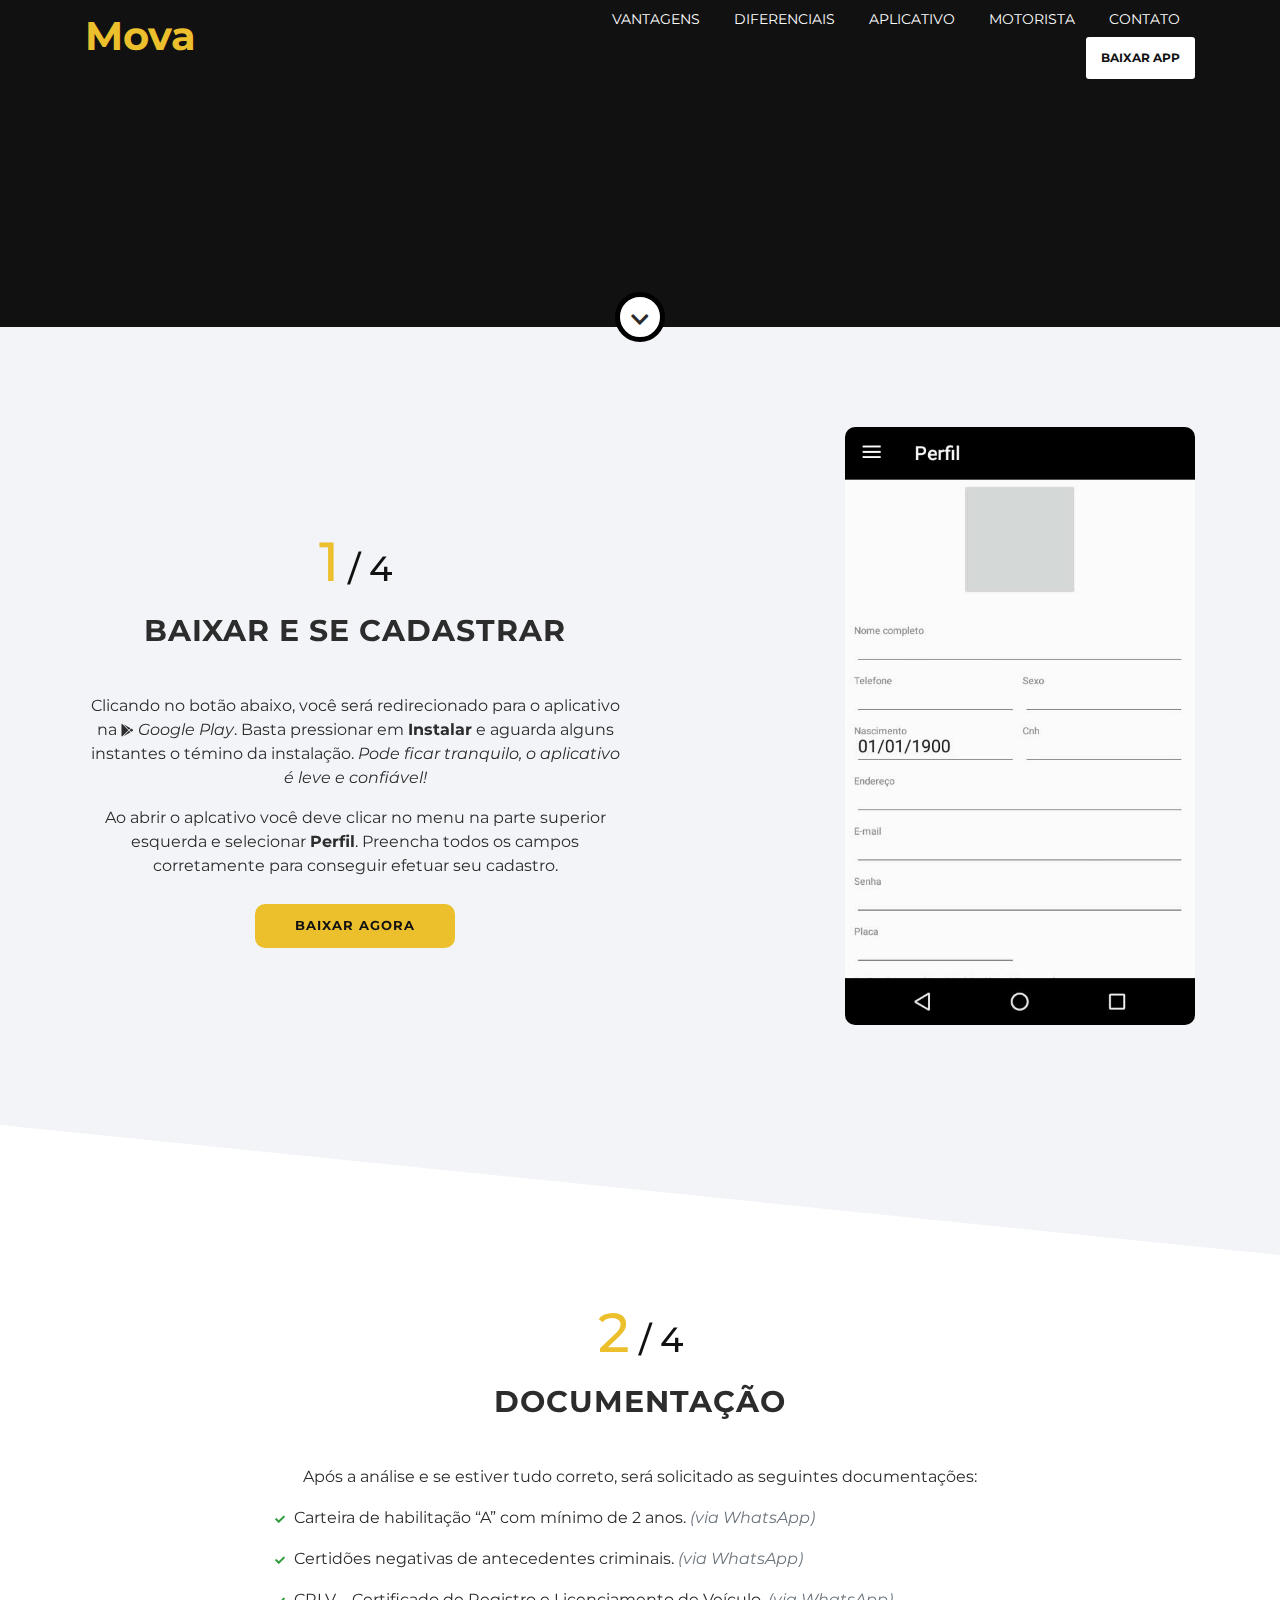
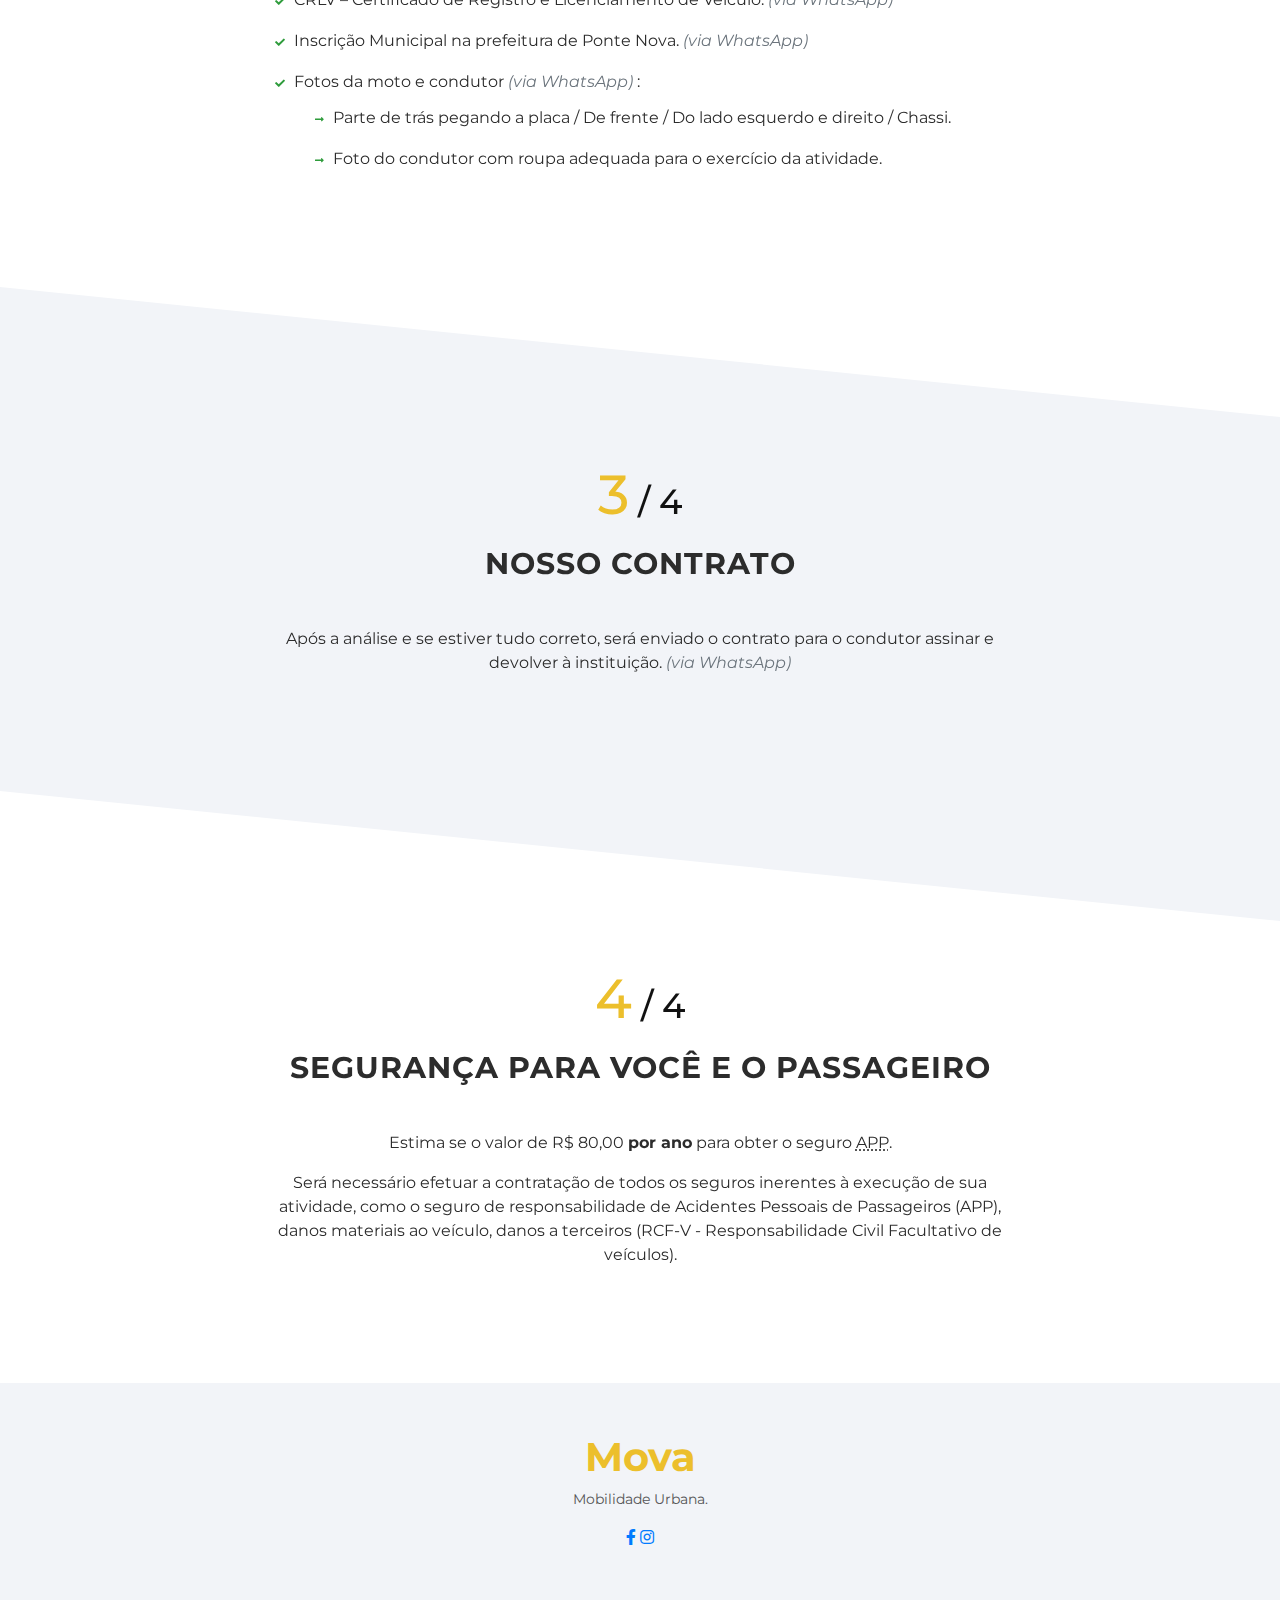
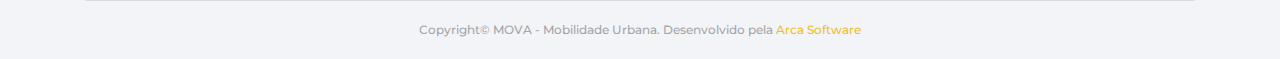
<file: pages/drivers-steps.html>
<!DOCTYPE html>
<html lang="pt-br">
<head>
  <meta charset="UTF-8">
  <meta name="viewport" content="width=device-width, initial-scale=1.0">
  <meta http-equiv="X-UA-Compatible" content="ie=edge">
  <meta name="description" content="Explore de forma inteligente o segmento de transporte e logística de sua cidade, com a plataforma mova. Melhor custo benefício e praticidade em seu negócio." >
  <!-- OPEN GRAPH -->
  <meta property="og:locale" content="pt-br">
  <meta property="og:title" content="Mova - Mobilidade Urbana">
  <meta property="og:site_name" content="Mova - Mobilidade Urbana">
  <meta property="og:description" content="Explore de forma inteligente o segmento de transporte e logística de sua cidade, com a plataforma mova. Melhor custo benefício e praticidade em seu negócio.">
  <meta property="og:image" content="https://iguin.github.io/mova/assets/images/og_image.png">
  <meta property="og:image:type" content="image/png">
  <meta property="og:image:width" content="300">
  <meta property="og:image:height" content="300">
  <meta property="og:url" content="https://iguin.github.io/mova">
  <meta property="og:type" content="website">
  <!-- FAVICON -->
  <link rel="icon" type="image/png" href="../assets/images/favicon.png" />  
  <link rel="stylesheet" href="../assets/css/main.css">
  <title>MOVA - Como me cadastrar como motorista?</title>
</head>
<body>
  
  <div id="loading" class="d-flex align-items-center justify-content-center">
    <div class="spinner-grow" role="status">
      <span class="sr-only">Loading...</span>
    </div>
  </div>

  <header class="page-topbar">
    <div class="d-flex align-items-center page-topbar-container">
      <nav class="container page-topbar-content">
        <div class="row align-items-center">
          <div class="col-lg-4 col-6">
            <div class="page-logo">
              <h1>
                <a href="../index.html">Mova</a>
              </h1>
            </div>
          </div>
          <div class="col-6 menu-icon-container">
            <div id="menu-icon">
              <span></span>
              <span></span>
              <span></span>
            </div>
          </div>
          <div class="col-lg-8 position-static">
            <div class="page-topbar-menu">
              <ul class="page-topbar-items">
                <li class="page-topbar-item">
                  <a href="../index.html#vantagens">Vantagens</a>
                </li>
                <li class="page-topbar-item">
                  <a href="../index.html#diferenciais">Diferenciais</a>
                </li>
                <li class="page-topbar-item">
                  <a href="../index.html#aplicativo">Aplicativo</a>
                </li>
                <li class="page-topbar-item">
                  <a href="../index.html#motorista">Motorista</a>
                </li>
                <li class="page-topbar-item">
                  <a href="../index.html#contato">Contato</a>
                </li>
                <li class="page-topbar-item btn-download-app">
                  <a rel="noreferrer" href="https://play.google.com/store/apps/details?id=com.companyname.Motorista" target="_blank">Baixar app</a>
                </li>
              </ul>
            </div>
          </div>
        </div>
      </nav>
    </div>
  </header>

  <main class="page-container">
    <section class="page-title">
      <div class="container">
        <div class="title-content" animated-display="bottom" animated-display-delay="0.3">
          <h5>Junte-se à nós</h5>
          <h1>Como se cadastrar no <span>MOVA</span></h1>
        </div>
      </div>
      <i class="fas fa-chevron-down"></i>
    </section>

    <!-- STEP 1 -->
    <section class="sections step-section">
      <div class="container">
        <div class="row align-items-center">
          <div class="col-md-6">
            <div class="step-title">
              <div class="step-num">
                <h3><span>1</span> / 4</h3>
              </div>
              <h1>Baixar e se cadastrar</h1>
            </div>
            <div class="step-text text-center">
              <p>
                Clicando no botão abaixo, você será redirecionado para o aplicativo na <em><small><i class="fab fa-google-play"></i></small> Google Play</em>. 
                Basta pressionar em <b>Instalar</b> e aguarda alguns instantes o témino da instalação. <em>Pode ficar tranquilo, o aplicativo é leve e confiável!</em>
              </p>
              <p>
                Ao abrir o aplcativo você deve clicar no menu na parte superior esquerda e selecionar <b>Perfil</b>. 
                Preencha todos os campos corretamente para conseguir efetuar seu cadastro.
              </p>
              <a class="btn-download-app" rel="noreferrer" href="https://play.google.com/store/apps/details?id=com.companyname.Motorista" target="_blank">Baixar agora</a>
            </div>
          </div>
          <div class="col-md-6">
            <div class="step-image ml-auto mr-0">
              <img src="../assets/images/instalar_app.jpg" alt="Como instalar o Mova - Moto taxi">
            </div>
          </div>
        </div>
      </div>
    </section>

    <!-- STEP 2 -->
    <section class="sections step-section white divisor-top">
      <div class="container">
        <div class="row align-items-center">
          <div class="col-md-2"></div>
          <div class="col-md-8">
            <div class="step-title">
              <div class="step-num">
                <h3><span>2</span> / 4</h3>
              </div>
              <h1>Documentação</h1>
            </div>
            <div class="step-text text-center">
              <p>
                Após a análise e se estiver tudo correto, será solicitado as seguintes documentações:
              </p>
              <ul>
                <li>
                  <i class="fas fa-check"></i>
                  Carteira de habilitação “A” com mínimo de 2 anos. <em class="text-muted">(via WhatsApp)</em>
                </li>
                <li>
                  <i class="fas fa-check"></i>
                  Certidões negativas de antecedentes criminais. <em class="text-muted">(via WhatsApp)</em>
                </li>
                <li>
                  <i class="fas fa-check"></i>
                  CRLV – Certificado de Registro e Licenciamento de Veículo. <em class="text-muted">(via WhatsApp)</em>
                </li>
                <li>
                  <i class="fas fa-check"></i>
                  Inscrição Municipal na prefeitura de Ponte Nova. <em class="text-muted">(via WhatsApp)</em>
                </li>
                <li>
                  <i class="fas fa-check"></i>
                  Fotos da moto e condutor <em class="text-muted">(via WhatsApp)</em> :
                  <ul class="subitem">
                    <li>
                      <i class="fas fa-long-arrow-alt-right"></i>
                      Parte de trás pegando a placa / De frente / Do lado esquerdo e direito / Chassi.<br>
                    </li>
                    <li>
                      <i class="fas fa-long-arrow-alt-right"></i>
                      Foto do condutor com roupa adequada para o exercício da atividade.
                    </li>
                  </ul>                  
                </li>
              </ul>
            </div>
          </div>
          <div class="col-md-2"></div>
        </div>
      </div>
    </section>
    
    <!-- STEP 3 -->
    <section class="sections step-section divisor-top">
      <div class="container">
        <div class="row align-items-center">
          <div class="col-md-2"></div>
          <div class="col-md-8">
            <div class="step-title">
              <div class="step-num">
                <h3><span>3</span> / 4</h3>
              </div>
              <h1>Nosso contrato</h1>
            </div>
            <div class="step-text text-center">
              <p>
                Após a análise e se estiver tudo correto, será enviado o contrato para o condutor assinar e
                devolver à instituição. <em class="text-muted">(via WhatsApp)</em>
              </p>
            </div>
          </div>
          <div class="col-md-2"></div>
        </div>
      </div>
    </section>
    
    <!-- STEP 4 -->
    <section class="sections step-section white divisor-top">
      <div class="container">
        <div class="row align-items-center">
          <div class="col-md-2"></div>
          <div class="col-md-8">
            <div class="step-title">
              <div class="step-num">
                <h3><span>4</span> / 4</h3>
              </div>
              <h1>Segurança para você e o passageiro</h1>
            </div>
            <div class="step-text text-center">
              <p>
                Estima se o valor de R$ 80,00 <b>por ano</b> para obter o seguro <abbr title="Acidentes Pessoais de Passageiros">APP</abbr>.
              </p>
              <p>
                Será necessário efetuar a contratação de todos os seguros inerentes à execução de sua atividade, como o
                seguro de responsabilidade de Acidentes Pessoais de Passageiros (APP), danos materiais ao veículo, danos
                a terceiros (RCF-V - Responsabilidade Civil Facultativo de veículos).
              </p>
            </div>
          </div>
          <div class="col-md-2"></div>
        </div>
      </div>
    </section>
  </main>

  <!-- RODAPÉ -->
  <footer class="page-footer fixed-footer">
    <div class="container">
      <div class="row">
        <div class="col-12">
          <div class="footer-info text-center">
            <div class="page-logo">
              <h1>
                <a href="#">Mova</a>
              </h1>
            </div>
            <p>
              Mobilidade Urbana.
            </p>
            <div class="footer-social-media">
              <a title="Facebook" rel="noreferrer" target="_blank" href="https://www.facebook.com/appmova/" class="facebook">
                <i class="fab fa-facebook-f"></i>
              </a>
              <a title="Instagram" rel="noreferrer" target="_blank" href="https://www.instagram.com/appmova/" class="instagram">
                <i class="fab fa-instagram"></i>
              </a>
            </div>
          </div>
        </div>
      </div>
      <div class="row">
        <div class="col-12">
          <div class="footer-copyright">
            <p>
              <span>Copyright© MOVA - Mobilidade Urbana. Desenvolvido pela </span><a rel="noreferrer" href="http://www.arcasoftware.com.br/" target="_blank">Arca Software</a>
            </p>
          </div>
        </div>
      </div>
    </div>
  </footer>

  <script src="../assets/js/main.js"></script>
</body>
</html>
</file>
<file: assets/css/main.css>
@import './bootstrap/bootstrap.min.css';
@import './fontawesome/css/all.min.css';
@import './animated-display.min.css';
@import url('https://fonts.googleapis.com/css?family=Montserrat:300,400,500,700&display=swap');
@import './header.css';
@import './home.css';
@import './vantagens.css';
@import './diferenciais.css';
@import './aplicativo.css';
@import './motorista.css';
@import './fale-conosco.css';
@import './footer.css';
@import './pages/drivers-steps.css';
@import './loading.css';
@import './responsive.css';

html, body {
  scroll-behavior: smooth;
}

body {
  font-family: 'Montserrat', sans-serif;
  color: #2C2C2C;
  background-color: #F2F4F8;
}

.page-container {
  overflow: hidden;
  background-color: #F2F4F8;
}

.sections {
  padding: 100px 0;
}

.default-btn {
  display: inline-block;
  padding: 9px 20px;
  font-weight: 500;
  background-color: #ecbf2c;
  color: #FFFFFF;
  text-transform: uppercase;
  font-size: 14px;
  border-radius: 3px;
  -webkit-border-radius: 3px;
  -moz-border-radius: 3px;
  -ms-border-radius: 3px;
  -o-border-radius: 3px;
  transition: .2s ease-out;
  -webkit-transition: .2s ease-out;
  -moz-transition: .2s ease-out;
  -ms-transition: .2s ease-out;
  -o-transition: .2s ease-out;
}
.default-btn:hover { text-decoration: none; }

.default-btn.white { background-color: #FFFFFF; color: #ecbf2c; }
.default-btn.blue { background-color: #5561ab; color: #FFFFFF; }
.default-btn.white:hover { background-color: #ecbf2c; color: #FFFFFF; }


.default-title.limited-width {
  max-width: 500px;
  margin: 0 auto;
}

.default-title h1 {
  font-size: 30px;
  font-weight: 700;
  margin-bottom: 20px;
}
.default-title h1 span { color: #ecbf2c; }

.default-title h5 {
  font-size: 14px;
  line-height: 20px;
  opacity: 0.5;
  max-width: 560px;
  margin: 0 auto;
}

.default-title.white h1,
.default-title.white h5 { color: #FFFFFF; }

.page-title {
  position: relative;
  padding-top: 150px;
  padding-bottom: 100px;
  background-color: #111111;
}

.page-title i {
  position: absolute;
  bottom: -15px;
  left: 50%;
  width: 50px;
  height: 50px;
  line-height: 46px;
  font-size: 20px;
  background-color: #FFFFFF;
  text-align: center;
  border: 5px solid #000000;;
  transform: translateX(-50%);
  -webkit-transform: translateX(-50%);
  -moz-transform: translateX(-50%);
  -ms-transform: translateX(-50%);
  -o-transform: translateX(-50%);
  border-radius: 50%;
  -webkit-border-radius: 50%;
  -moz-border-radius: 50%;
  -ms-border-radius: 50%;
  -o-border-radius: 50%;
}

.title-content {
  text-align: center;
  color: #FFFFFF;
}

.title-content h1 {
  font-size: 35px;
}

.title-content h1 span {
  color: #ecbf2c;
  font-weight: 900;
}

.title-content h5 {
  text-transform: uppercase;
  color: #ffffff;
  font-weight: 900;
  font-size: 16px;
}
</file>
